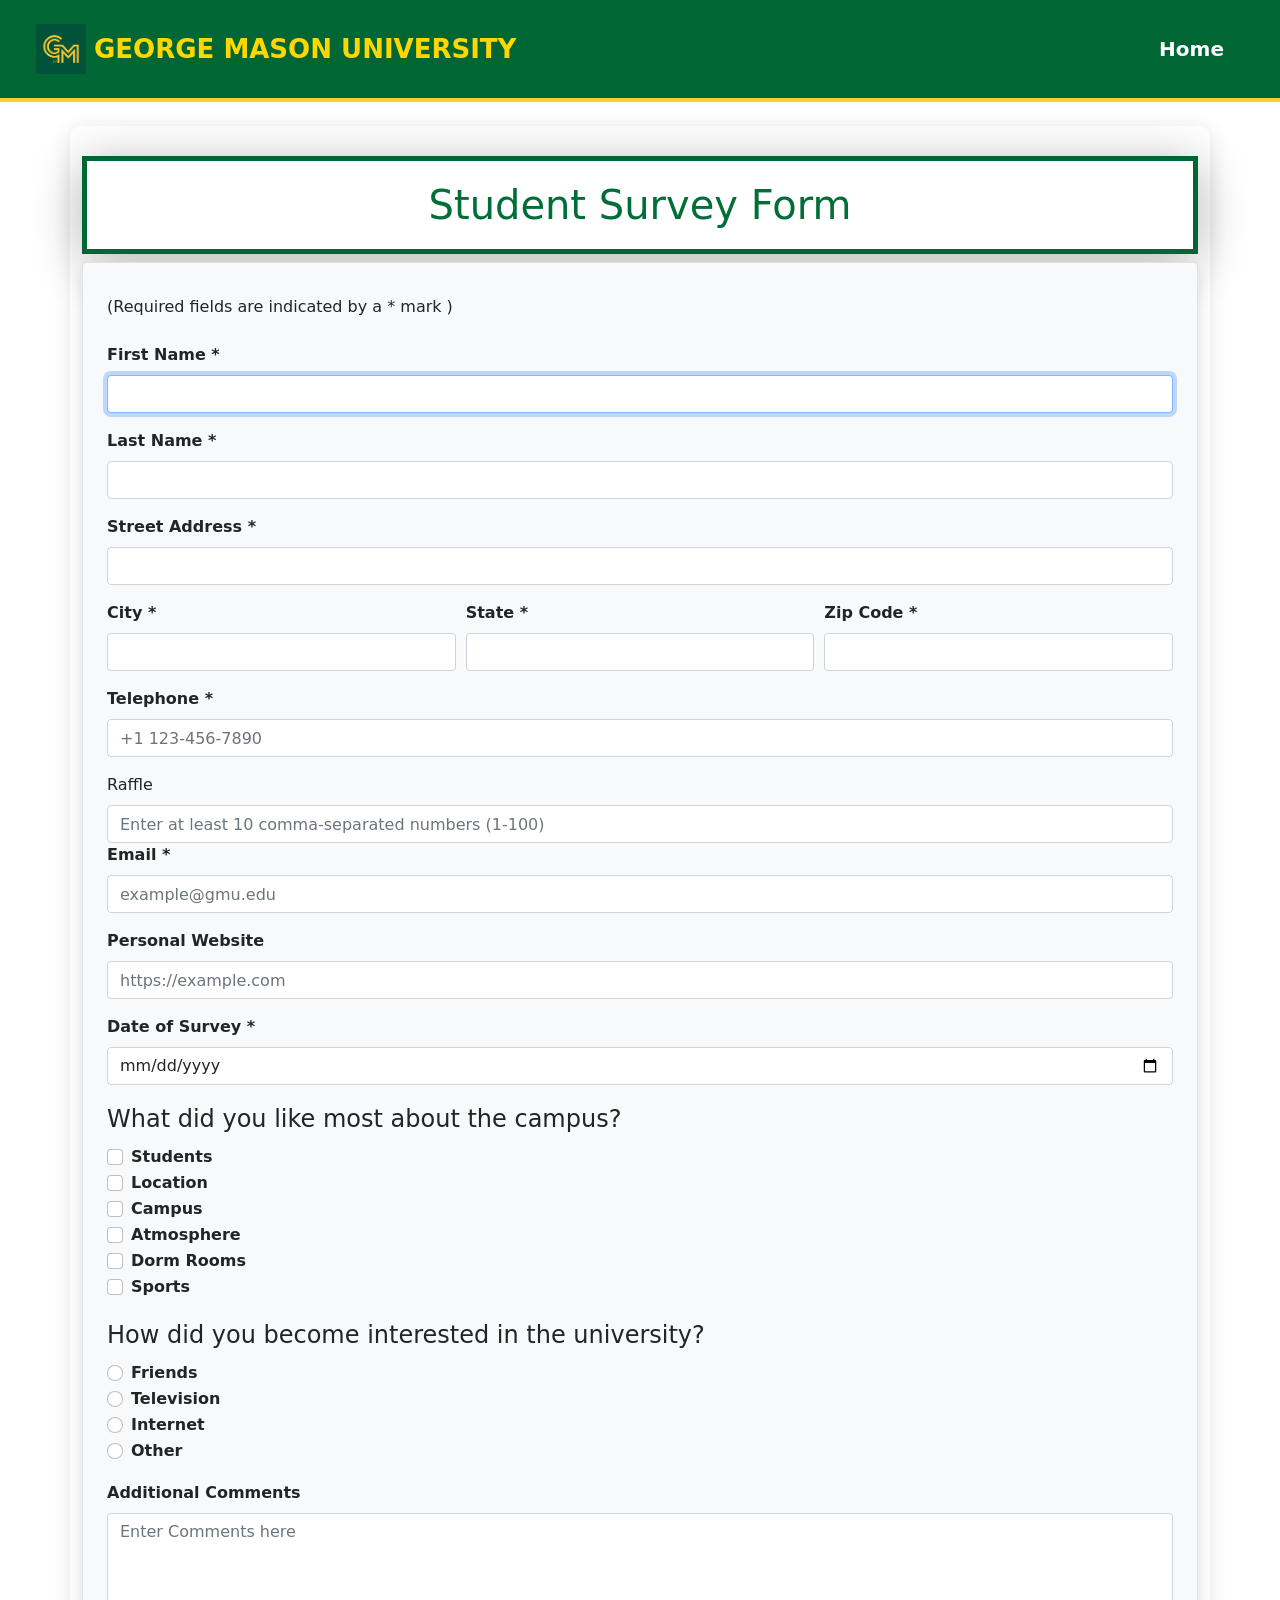
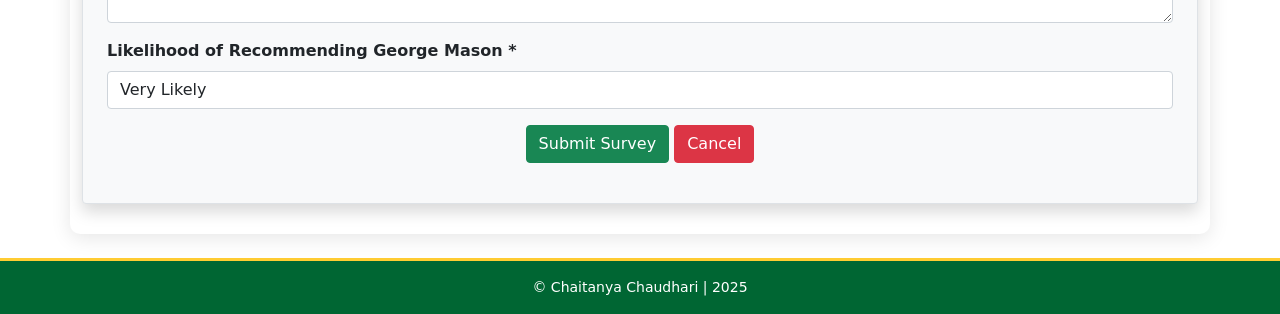
<file: index.html>
<!DOCTYPE html>
<html lang="en">
<head>
    <meta charset="UTF-8">
    <meta name="viewport" content="width=device-width, initial-scale=1.0">
    <title>CS Department Survey</title>
    <link rel="stylesheet" href="https://cdn.jsdelivr.net/npm/bootstrap@4.4.1/dist/css/bootstrap.min.css">
    <link rel="stylesheet" href="survey.css">
    <link rel="stylesheet" href="./bootstrap.min.css">
    <link rel="javascript" href="./bootstrap.min.js">
</head>
<body>  
    <header class="header p-4">
        <div class="container-fluid d-flex flex-row justify-content-between align-items-center">
            <div class="d-flex align-items-center">
                <img src="images/gmu_logo.jpg" alt="CS department logo">
                <span class="hello-text ms-2"> GEORGE MASON UNIVERSITY</span>
            </div>
            <nav class="nav-bar">
                 <a href="folio.html">Home</a> 
            </nav>
        </div>
    </header>
    <main class="container mt-4">
        <h1 class="text-center">Student Survey Form </h1>
        <form autocomplete="on" class="p-4 border rounded bg-light shadow">
            <!-- Fields For First Name, Last Name, Street Address, City, State , Zip Code  -->
            <div class="form-group">
                <p class="pt-2 pb-2">(Required fields are indicated by a <span class="star">*</span> mark )</p>
                <label for="first-name">First Name *</label>
                <input type="text" id="first-name" name="first-name" class="form-control" required autofocus>
            </div>
            <div class="form-group">
                <label for="last-name">Last Name *</label>
                <input type="text" id="last-name" name="last-name" class="form-control" required>
            </div>
            
            <div class="form-group">
                <label for="address">Street Address *</label>
                <input type="text" id="address" name="address" class="form-control" required>
            </div>
            <div class="form-row">
                <div class="form-group col-md-4">
                    <label for="city">City *</label>
                    <input type="text" id="city" name="city" class="form-control" required>
                </div>
                <div class="form-group col-md-4">
                    <label for="state">State *</label>
                    <input type="text" id="state" name="state" class="form-control" required>
                </div>
                <div class="form-group col-md-4">
                    <label for="zip">Zip Code *</label>
                    <input type="text" id="zip" name="zip" class="form-control" required>
                </div>
            </div>
            <div class="form-group">
                <label for="phone">Telephone *</label>
                <input type="tel" id="phone" name="phone" class="form-control" placeholder="+1 123-456-7890" required>
            </div>
            <div class="form-group"></div>
                <label for="raffle">Raffle</label>
                <input type="text" id="raffle" name="raffle" class="form-control" placeholder="Enter at least 10 comma-separated numbers (1-100)" >
            </div>
            <div class="form-group">
                <label for="email">Email *</label>
                <input type="email" id="email" name="email" class="form-control" placeholder="example@gmu.edu" required>
            </div>
            <div class="form-group">
                <label for="url">Personal Website</label>
                <input type="url" id="url" name="url" class="form-control" placeholder="https://example.com">
            </div>
            <div class="form-group">
                <label for="survey-date">Date of Survey *</label>
                <input type="date" id="survey-date" name="survey-date" class="form-control" required>
            </div>
            <fieldset class="form-group">
                <legend>What did you like most about the campus?</legend>
                <div class="form-check">
                    <input type="checkbox" id="students" class="form-check-input">
                    <label for="students" class="form-check-label">Students</label>
                </div>
                <div class="form-check">
                    <input type="checkbox" id="location" class="form-check-input">
                    <label for="location" class="form-check-label">Location</label>
                </div>
                <div class="form-check">
                    <input type="checkbox" id="campus" class="form-check-input">
                    <label for="campus" class="form-check-label">Campus</label>
                </div>
                <div class="form-check">
                    <input type="checkbox" id="atmosphere" class="form-check-input">
                    <label for="atmosphere" class="form-check-label">Atmosphere</label>
                </div>
                <div class="form-check">
                    <input type="checkbox" id="dorms" class="form-check-input">
                    <label for="dorms" class="form-check-label">Dorm Rooms</label>
                </div>
                <div class="form-check">
                    <input type="checkbox" id="sports" class="form-check-input">
                    <label for="sports" class="form-check-label">Sports</label>
                </div>
            </fieldset>
            
            <fieldset class="form-group">
                <legend>How did you become interested in the university?</legend>
                <div class="form-check">
                    <input type="radio" id="friends" name="interest" class="form-check-input">
                    <label for="friends" class="form-check-label">Friends</label>
                </div>
                <div class="form-check">
                    <input type="radio" id="television" name="interest" class="form-check-input">
                    <label for="television" class="form-check-label">Television</label>
                </div>
                <div class="form-check">
                    <input type="radio" id="internet" name="interest" class="form-check-input">
                    <label for="internet" class="form-check-label">Internet</label>
                </div>
                <div class="form-check">
                    <input type="radio" id="other" name="interest" class="form-check-input" onclick="toggleOtherInput(true)">
                    <label for="other" class="form-check-label">Other</label>
                </div>
                <div id="other-input" style="display: none; margin-top: 10px;">
                    <input type="text" id="other-text" class="form-control" placeholder="Please specify">
                </div>
            </fieldset>
            <script>
                function toggleOtherInput(show) {
                    document.getElementById("other-input").style.display = show ? "block" : "none";
                }
            </script>
            
            <div class="form-group">
                <label for="comments">Additional Comments </label>
                <textarea id="comments" name="comments" class="form-control" rows="4" placeholder="Enter Comments here"></textarea>
            </div>
            <div class="form-group">
                <label for="recommendation">Likelihood of Recommending George Mason *</label>
                <select id="recommendation" name="recommendation" class="form-control" required>
                    <option value="Very Likely">Very Likely</option>
                    <option value="Likely">Likely</option>
                    <option value="Unlikely">Unlikely</option>
                </select>
            </div>
            <!-- Buttons for Submit and Cancel -->
            <div class="form-group text-center">
                <button type="submit" class="btn btn-success">Submit Survey</button>
                <button type="reset" class="btn btn-danger">Cancel</button>
            </div>
        </form>
    </main>
    <footer class="footer mt-4 bg-green text-white text-center p-3">
        <span>&copy; Chaitanya Chaudhari | 2025</span>
    </footer>
</body>
</html>
</file>
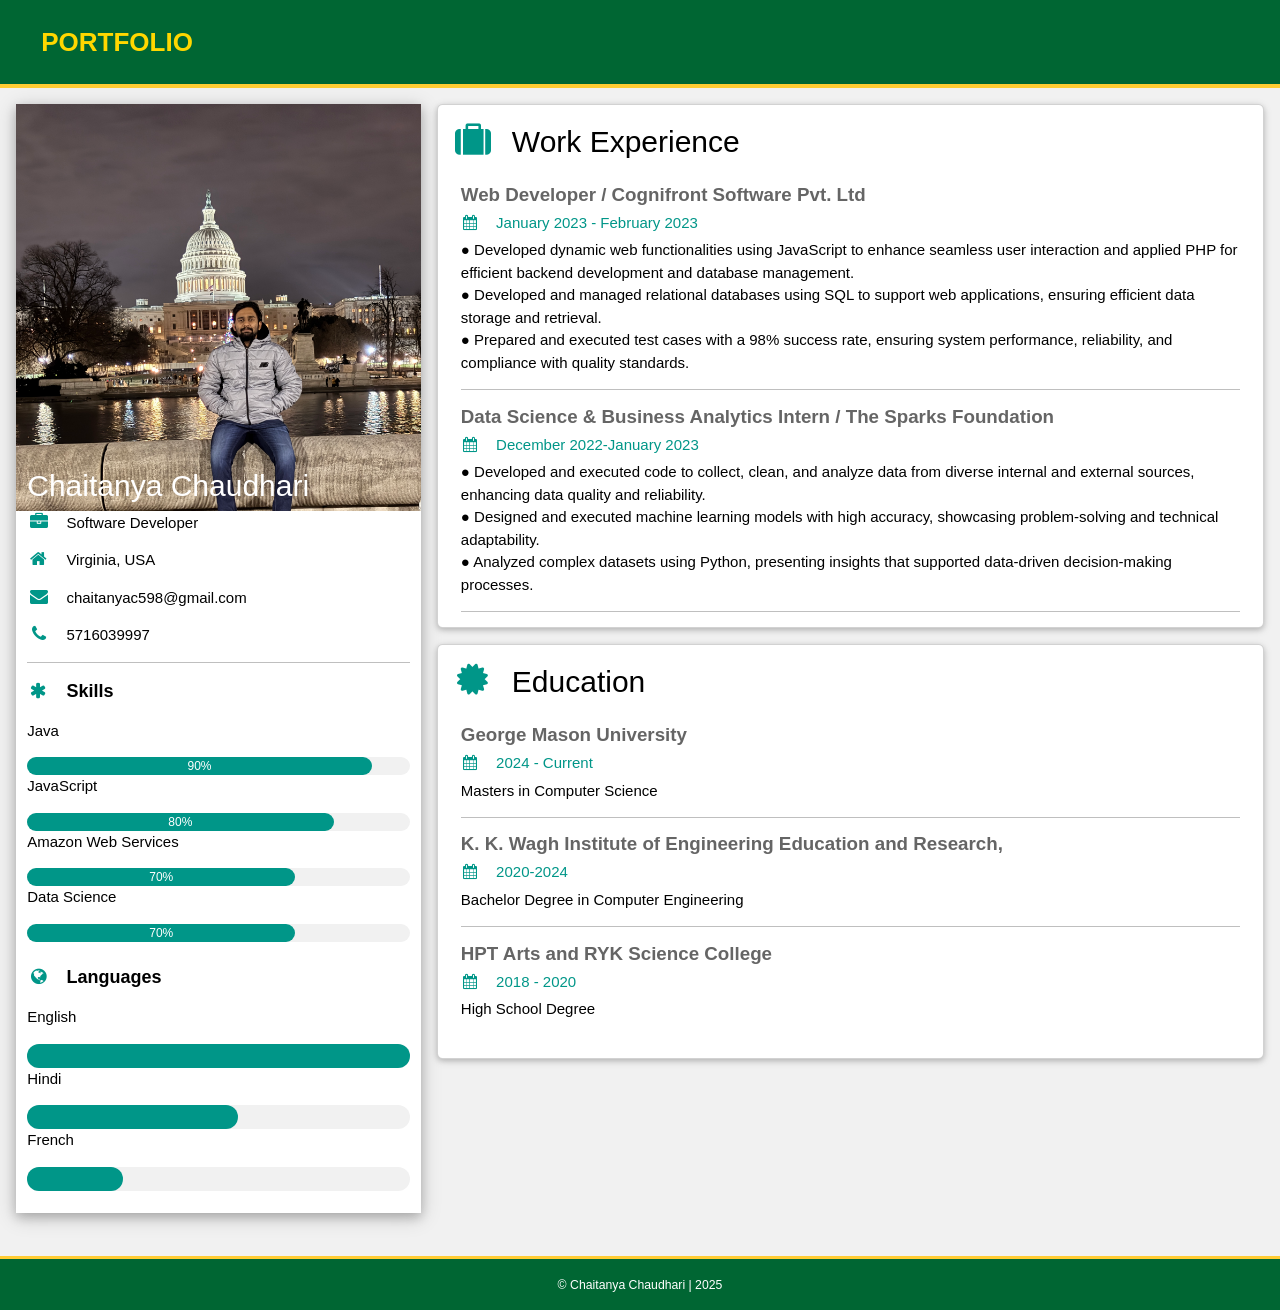
<file: folio.html>
<!-- href="https://www.w3schools.com/w3css/4/w3.css"> -->
<!DOCTYPE html>
<html>

<head>
  <title>Portfolio </title>
  <meta charset="UTF-8">
  <meta name="viewport" content="width=device-width, initial-scale=1">
  <link rel="stylesheet" href="style.css">
  <link rel='stylesheet' href="https://fonts.googleapis.com/css?family=Audiowide|Sofia|Trirong">
  <link rel="stylesheet" href="https://cdnjs.cloudflare.com/ajax/libs/font-awesome/4.7.0/css/font-awesome.min.css">
  <link rel="stylesheet" href="https://cdn.jsdelivr.net/npm/bootstrap@5.3.0/dist/css/bootstrap.min.css">

  <style>
    html,
    body,
    h1,
    h2,
    h3,
    h4,
    h5,
    h6 {
      font-family: "Roboto", sans-serif
    }
  </style>
</head>

<body class="light-grey">
  <header class="header p-4">
    <div class="container-fluid d-flex flex-row justify-content-between align-items-center">
      <div class="d-flex align-items-center">
        <!-- <img src="images/gmu_logo.jpg" alt="CS department logo"> -->
        <span class="hello-text ms-2">PORTFOLIO</span> 
      </div>
      <nav class="nav-bar">
        <!-- <a href="survey.html">Student Survey Form</a> -->
      </nav>
    </div>
  </header>

  <!-- Page Container -->
  <div class="content margin-top" style="max-width:1400px;">
    <!-- The Grid -->
    <div class="row-padding">

      <!-- Left Column -->
      <div class="third">

        <div class="white text-grey card-4">
          <div class="display-container">
            <img src="images/profile.jpg" style="width:100%" alt="Avatar">
            <div class="display-bottomleft container text-white">
              <h2>Chaitanya Chaudhari</h2>
            </div>
          </div>
          <div class="container">
            <p><i class="fa fa-briefcase fa-fw margin-right large text-teal"></i>Software Developer</p>
            <p><i class="fa fa-home fa-fw margin-right large text-teal"></i>Virginia, USA</p>
            <p><i class="fa fa-envelope fa-fw margin-right large text-teal"></i>chaitanyac598@gmail.com</p>
            <p><i class="fa fa-phone fa-fw margin-right large text-teal"></i>5716039997</p>
            <hr>

            <p class="large"><b><i class="fa fa-asterisk fa-fw margin-right text-teal"></i>Skills</b></p>
            <p>Java</p>
            <div class="light-grey round-xlarge small">
              <div class="round-xlarge teal" style="width:90%; text-align: center; color: white;">90%</div>
            </div>

            <p>JavaScript</p>
            <div class="light-grey round-xlarge small">
              <div class="round-xlarge teal" style="width:80%; text-align: center; color: white;">80%</div>
            </div>

            <p>Amazon Web Services</p>
            <div class="light-grey round-xlarge small">
              <div class="round-xlarge teal" style="width:70%; text-align: center; color: white;">70%</div>
            </div>

            <p>Data Science</p>
            <div class="light-grey round-xlarge small">
              <div class="round-xlarge teal" style="width:70%; text-align: center; color: white;">70%</div>
            </div>

            <br>

            <p class="large text-theme"><b><i class="fa fa-globe fa-fw margin-right text-teal"></i>Languages</b></p>
            <p>English</p>
            <div class="light-grey round-xlarge">
              <div class="round-xlarge teal" style="height:24px;width:100%"></div>
            </div>
            <p>Hindi </p>
            <div class="light-grey round-xlarge">
              <div class="round-xlarge teal" style="height:24px;width:55%"></div>
            </div>
            <p>French </p>
            <div class="light-grey round-xlarge">
              <div class="round-xlarge teal" style="height:24px;width:25%"></div>
            </div>
            <br>
          </div>
        </div><br>

        <!-- End Left Column -->
      </div>

      <!-- Right Column -->
      <div class="twothird">

        <div class="container card white margin-bottom">
          <h2 class="text-grey padding-16"><i class="fa fa-suitcase fa-fw margin-right xxlarge text-teal"></i>Work
            Experience</h2>
          <div class="container">
            <h5 class="opacity"><b>Web Developer / Cognifront Software Pvt. Ltd</b></h5>
            <h6 class="text-teal"><i class="fa fa-calendar fa-fw margin-right"></i>January 2023 - February 2023</span>
            </h6>
            ● Developed dynamic web functionalities using JavaScript to enhance seamless user interaction and applied
            PHP for efficient backend
            development and database management.<br>
            ● Developed and managed relational databases using SQL to support web applications, ensuring efficient data
            storage and retrieval.
            <br>● Prepared and executed test cases with a 98% success rate, ensuring system performance, reliability,
            and compliance with quality
            standards.
            <hr>
          </div>
          <div class="container">
            <h5 class="opacity"><b>Data Science & Business Analytics Intern / The Sparks Foundation </b></h5>
            <h6 class="text-teal"><i class="fa fa-calendar fa-fw margin-right"></i>December 2022-January 2023</h6>
            <p> ● Developed and executed code to collect, clean, and analyze data from diverse internal and external
              sources, enhancing
              data quality and reliability.<br>
              ● Designed and executed machine learning models with high accuracy, showcasing problem-solving and
              technical adaptability.
              <br> ● Analyzed complex datasets using Python, presenting insights that supported data-driven
              decision-making processes.
            </p>
            <hr>
          </div>

        </div>

        <div class="container card white">
          <h2 class="text-grey padding-16"><i
              class="fa fa-certificate fa-fw margin-right xxlarge text-teal"></i>Education</h2>
          <div class="container">
            <h5 class="opacity"><b>George Mason University </b></h5>
            <h6 class="text-teal"><i class="fa fa-calendar fa-fw margin-right"></i>2024 - <span
                class="w3-tag w3-teal w3-round">Current</span></h6>
            <p>Masters in Computer Science </p>
            <hr>
          </div>
          <div class="container">
            <h5 class="opacity"><b>K. K. Wagh Institute of Engineering Education and Research,</b></h5>
            <h6 class="text-teal"><i class="fa fa-calendar fa-fw margin-right"></i>2020-2024</h6>
            <p>Bachelor Degree in Computer Engineering</p>
            <hr>
          </div>
          <div class="container">
            <h5 class="opacity"><b>HPT Arts and RYK Science College </b></h5>
            <h6 class="text-teal"><i class="fa fa-calendar fa-fw margin-right"></i>2018 - 2020</h6>
            <p>High School Degree</p><br>
          </div>
        </div>

        <!-- End Right Column -->
      </div>

      <!-- End Grid -->
    </div>

    <!-- End Page Container -->
  </div>


  <!-- Footer -->
  <footer class="footer">
    <span><small>&copy; Chaitanya Chaudhari | 2025 </small> </span>
  </footer>
</body>

</html>
</file>
<file: survey.css>
/* Set background color for the whole page */
body {
    background-color: lightgray; 
    font-family: Arial, sans-serif;
}

/* Styling for h1 elements */
h1 {
    color: #016d37; 
    text-align: center;
    padding: 20px;
    border: 5px solid #006633; 
    box-shadow: 0px 8px 50px rgba(0, 0, 0, 0.3);
}

/* Custom class for GMU-themed elements */
.gmu-highlight {
    background-color: #FFCC33; 
    color: #006633; 
    padding: 10px;
    border-radius: 5px;
    font-weight: bold;
}

/* Header styling */
.header {
    background-color: #006633 !important;
    border-bottom: 4px solid #FFCC33;
    padding: 10px 10px 100px;
    
}
.header img {
    height: 50px;
}

.nav-bar a {
    color: white !important;
    font-weight: bold;
    padding: 5px;
    text-decoration: none;
    margin-right: 15px;
    font-size: 20px;
    border-radius: 10px;
}

.nav-bar a:hover {
    color: #FFCC33 !important;
}

/* Styling for the section container */
.container {
    background: white;
    padding: 30px;
    border-radius: 10px;
    box-shadow: 0px 4px 20px rgba(0, 0, 0, 0.1);
}

/* Form styling */
form {
    background: white;
    padding: 30px;
    border-radius: 10px;
    box-shadow: 0px 4px 15px rgba(0, 0, 0, 0.1);
}

.form-group label {
    font-weight: bold;
}

input, select, textarea {
    border-radius: 5px;
    border: 1px solid #ccc;
    padding: 8px;
    width: 100%;
}

button {
    background-color: #016d37;
    color: white;
    font-size: 18px;
    padding: 10px;
    border-radius: 5px;
}

button:hover {
    background-color: #014d29;
}

/* Footer styling */
.footer {
    background-color: #006633 !important;
    color: white;
    text-align: center;
    padding: 15px;
    font-size: 14px;
    margin-top: 20px;
    border-top: 3px solid #FFCC33;
}

.hello-text {
    color: gold;
    font-weight: bold;
    font-size: 26px; 
    text-transform: uppercase;
    white-space: nowrap;
    display: inline-block;
}
</file>
<file: style.css>
html{box-sizing:border-box}*,*:before,*:after{box-sizing:inherit}
html{-ms-text-size-adjust:100%;-webkit-text-size-adjust:100%}body{margin:0}
article,aside,details,figcaption,figure,footer,header,main,menu,nav,section{display:block}summary{display:list-item}
audio,canvas,progress,video{display:inline-block}progress{vertical-align:baseline}
audio:not([controls]){display:none;height:0}[hidden],template{display:none}
a{background-color:transparent}a:active,a:hover{outline-width:0}
abbr[title]{border-bottom:none;text-decoration:underline;text-decoration:underline dotted}
b,strong{font-weight:bolder}dfn{font-style:italic}mark{background:#ff0;color:#000}
small{font-size:80%}sub,sup{font-size:75%;line-height:0;position:relative;vertical-align:baseline}
sub{bottom:-0.25em}sup{top:-0.5em}figure{margin:1em 40px}img{border-style:none}
code,kbd,pre,samp{font-family:monospace,monospace;font-size:1em}hr{box-sizing:content-box;height:0;overflow:visible}
button,input,select,textarea,optgroup{font:inherit;margin:0}optgroup{font-weight:bold}
button,input{overflow:visible}button,select{text-transform:none}
button,[type=button],[type=reset],[type=submit]{-webkit-appearance:button}
button::-moz-focus-inner,[type=button]::-moz-focus-inner,[type=reset]::-moz-focus-inner,[type=submit]::-moz-focus-inner{border-style:none;padding:0}
button:-moz-focusring,[type=button]:-moz-focusring,[type=reset]:-moz-focusring,[type=submit]:-moz-focusring{outline:1px dotted ButtonText}
fieldset{border:1px solid #c0c0c0;margin:0 2px;padding:.35em .625em .75em}
legend{color:inherit;display:table;max-width:100%;padding:0;white-space:normal}textarea{overflow:auto}
[type=checkbox],[type=radio]{padding:0}
[type=number]::-webkit-inner-spin-button,[type=number]::-webkit-outer-spin-button{height:auto}
[type=search]{-webkit-appearance:textfield;outline-offset:-2px}
[type=search]::-webkit-search-decoration{-webkit-appearance:none}
::-webkit-file-upload-button{-webkit-appearance:button;font:inherit}
/* End extract */
html,body{font-family:Verdana,sans-serif;font-size:15px;line-height:1.5}html{overflow-x:hidden}
h1{font-size:36px}h2{font-size:30px}h3{font-size:24px}h4{font-size:20px}h5{font-size:18px}h6{font-size:16px}
.serif{font-family:serif}.sans-serif{font-family:sans-serif}.cursive{font-family:cursive}.monospace{font-family:monospace}
h1,h2,h3,h4,h5,h6{font-family:"Segoe UI",Arial,sans-serif;font-weight:400;margin:10px 0}.wide{letter-spacing:4px}
hr{border:0;border-top:1px solid #030303;margin:20px 0}
.image{max-width:100%;height:auto}img{vertical-align:middle}a{color:inherit}
.table,.table-all{border-collapse:collapse;border-spacing:0;width:100%;display:table}.table-all{border:1px solid #ccc}
.bordered tr,.table-all tr{border-bottom:1px solid #ddd}.striped tbody tr:nth-child(even){background-color:#f1f1f1}
.table-all tr:nth-child(odd){background-color:#fff}.table-all tr:nth-child(even){background-color:#f1f1f1}
.hoverable tbody tr:hover,.ul.hoverable li:hover{background-color:#0c0b0b}.centered tr th,.centered tr td{text-align:center}
.table td,.table th,.table-all td,.table-all th{padding:8px 8px;display:table-cell;text-align:left;vertical-align:top}
.table th:first-child,.table td:first-child,.table-all th:first-child,.table-all td:first-child{padding-left:16px}
.btn,.button{border:none;display:inline-block;padding:8px 16px;vertical-align:middle;overflow:hidden;text-decoration:none;color:inherit;background-color:inherit;text-align:center;cursor:pointer;white-space:nowrap}
.btn:hover{box-shadow:0 8px 16px 0 rgba(0,0,0,0.2),0 6px 20px 0 rgba(0,0,0,0.19)}
.btn,.button{-webkit-touch-callout:none;-webkit-user-select:none;-khtml-user-select:none;-moz-user-select:none;-ms-user-select:none;user-select:none}   
.disabled,.btn:disabled,.button:disabled{cursor:not-allowed;opacity:0.3}.disabled *,:disabled *{pointer-events:none}
.btn.disabled:hover,.btn:disabled:hover{box-shadow:none}
.badge,.tag{background-color:#000;color:#fff;display:inline-block;padding-left:8px;padding-right:8px;text-align:center}.badge{border-radius:50%}
.ul{list-style-type:none;padding:0;margin:0}.ul li{padding:8px 16px;border-bottom:1px solid #ddd}.ul li:last-child{border-bottom:none}
.tooltip,.display-container{position:relative}.tooltip .text{display:none}.tooltip:hover .text{display:inline-block}
.ripple:active{opacity:0.5}.ripple{transition:opacity 0s}
.input{padding:8px;display:block;border:none;border-bottom:1px solid #ccc;width:100%}
.select{padding:9px 0;width:100%;border:none;border-bottom:1px solid #ccc}
.dropdown-click,.dropdown-hover{position:relative;display:inline-block;cursor:pointer}
.dropdown-hover:hover .dropdown-content{display:block}
.dropdown-hover:first-child,.dropdown-click:hover{background-color:#ccc;color:#000}
.dropdown-hover:hover > .button:first-child,.dropdown-click:hover > .button:first-child{background-color:#ccc;color:#000}
.dropdown-content{cursor:auto;color:#000;background-color:#fff;display:none;position:absolute;min-width:160px;margin:0;padding:0;z-index:1}
.check,.radio{width:24px;height:24px;position:relative;top:6px}
.sidebar{height:100%;width:200px;background-color:#fff;position:fixed!important;z-index:1;overflow:auto}
.bar-block .dropdown-hover,.bar-block .dropdown-click{width:100%}
.bar-block .dropdown-hover .dropdown-content,.bar-block .dropdown-click .dropdown-content{min-width:100%}
.bar-block .dropdown-hover .button,.bar-block .dropdown-click .button{width:100%;text-align:left;padding:8px 16px}
.main,#main{transition:margin-left .4s}
.modal{z-index:3;display:none;padding-top:100px;position:fixed;left:0;top:0;width:100%;height:100%;overflow:auto;background-color:rgb(0,0,0);background-color:rgba(0,0,0,0.4)}
.modal-content{margin:auto;background-color:#fff;position:relative;padding:0;outline:0;width:600px}
.bar{width:100%;overflow:hidden}.center .bar{display:inline-block;width:auto}
.bar .bar-item{padding:8px 16px;float:left;width:auto;border:none;display:block;outline:0}
.bar .dropdown-hover,.bar .dropdown-click{position:static;float:left}
.bar .button{white-space:normal}
.bar-block .bar-item{width:100%;display:block;padding:8px 16px;text-align:left;border:none;white-space:normal;float:none;outline:0}
.bar-block.center .bar-item{text-align:center}.block{display:block;width:100%}
.responsive{display:block;overflow-x:auto}
.container:after,.container:before,.panel:after,.panel:before,.row:after,.row:before,.row-padding:after,.row-padding:before,
.cell-row:before,.cell-row:after,.clear:after,.clear:before,.bar:before,.bar:after{content:"";display:table;clear:both}
.col,.half,.third,.twothird,.threequarter,.quarter{float:left;width:100%}
.col.s1{width:8.33333%}.col.s2{width:16.66666%}.col.s3{width:24.99999%}.col.s4{width:33.33333%}
.col.s5{width:41.66666%}.col.s6{width:49.99999%}.col.s7{width:58.33333%}.col.s8{width:66.66666%}
.col.s9{width:74.99999%}.col.s10{width:83.33333%}.col.s11{width:91.66666%}.col.s12{width:99.99999%}
@media (min-width:601px){.col.m1{width:8.33333%}.col.m2{width:16.66666%}.col.m3,.quarter{width:24.99999%}.col.m4,.third{width:33.33333%}
.col.m5{width:41.66666%}.col.m6,.half{width:49.99999%}.col.m7{width:58.33333%}.col.m8,.twothird{width:66.66666%}
.col.m9,.threequarter{width:74.99999%}.col.m10{width:83.33333%}.col.m11{width:91.66666%}.col.m12{width:99.99999%}}
@media (min-width:993px){.col.l1{width:8.33333%}.col.l2{width:16.66666%}.col.l3{width:24.99999%}.col.l4{width:33.33333%}
.col.l5{width:41.66666%}.col.l6{width:49.99999%}.col.l7{width:58.33333%}.col.l8{width:66.66666%}
.col.l9{width:74.99999%}.col.l10{width:83.33333%}.col.l11{width:91.66666%}.col.l12{width:99.99999%}}
.rest{overflow:hidden}.stretch{margin-left:-16px;margin-right:-16px}
.content,.auto{margin-left:auto;margin-right:auto}.content{max-width:980px}.auto{max-width:1140px}
.cell-row{display:table;width:100%}.cell{display:table-cell}
.cell-top{vertical-align:top}.cell-middle{vertical-align:middle}.cell-bottom{vertical-align:bottom}
.hide{display:none!important}.show-block,.show{display:block!important}.show-inline-block{display:inline-block!important}
@media (max-width:1205px){.auto{max-width:95%}}
@media (max-width:600px){.modal-content{margin:0 10px;width:auto!important}.modal{padding-top:30px}
.dropdown-hover.mobile .dropdown-content,.dropdown-click.mobile .dropdown-content{position:relative}	
.hide-small{display:none!important}.mobile{display:block;width:100%!important}.bar-item.mobile,.dropdown-hover.mobile,.dropdown-click.mobile{text-align:center}
.dropdown-hover.mobile,.dropdown-hover.mobile .btn,.dropdown-hover.mobile .button,.dropdown-click.mobile,.dropdown-click.mobile .btn,.dropdown-click.mobile .button{width:100%}}
@media (max-width:768px){.modal-content{width:500px}.modal{padding-top:50px}}
@media (min-width:993px){.modal-content{width:900px}.hide-large{display:none!important}.sidebar.collapse{display:block!important}}
@media (max-width:992px) and (min-width:601px){.hide-medium{display:none!important}}
@media (max-width:992px){.sidebar.collapse{display:none}.main{margin-left:0!important;margin-right:0!important}.auto{max-width:100%}}
.top,.bottom{position:fixed;width:100%;z-index:1}.top{top:0}.bottom{bottom:0}
.overlay{position:fixed;display:none;width:100%;height:100%;top:0;left:0;right:0;bottom:0;background-color:rgba(0,0,0,0.5);z-index:2}
.display-topleft{position:absolute;left:0;top:0}.display-topright{position:absolute;right:0;top:0}
.display-bottomleft{position:absolute;left:0;bottom:0}.display-bottomright{position:absolute;right:0;bottom:0}
.display-middle{position:absolute;top:50%;left:50%;transform:translate(-50%,-50%);-ms-transform:translate(-50%,-50%)}
.display-left{position:absolute;top:50%;left:0%;transform:translate(0%,-50%);-ms-transform:translate(-0%,-50%)}
.display-right{position:absolute;top:50%;right:0%;transform:translate(0%,-50%);-ms-transform:translate(0%,-50%)}
.display-topmiddle{position:absolute;left:50%;top:0;transform:translate(-50%,0%);-ms-transform:translate(-50%,0%)}
.display-bottommiddle{position:absolute;left:50%;bottom:0;transform:translate(-50%,0%);-ms-transform:translate(-50%,0%)}
.display-container:hover .display-hover{display:block}.display-container:hover span.display-hover{display:inline-block}.display-hover{display:none}
.display-position{position:absolute}
.circle{border-radius:50%}
.round-small{border-radius:2px}.round,.round-medium{border-radius:4px}.round-large{border-radius:8px}.round-xlarge{border-radius:16px}.round-xxlarge{border-radius:32px}
.row-padding,.row-padding>.half,.row-padding>.third,.row-padding>.twothird,.row-padding>.threequarter,.row-padding>.quarter,.row-padding>.col{padding:0 8px}
.container,.panel{padding:0.01em 16px}.panel{margin-top:16px;margin-bottom:16px}
.code,.codespan{font-family:Consolas,"courier new";font-size:16px}
.code{width:auto;background-color:#fff;padding:8px 12px;border-left:4px solid #4CAF50;word-wrap:break-word}
.codespan{color:crimson;background-color:#f1f1f1;padding-left:4px;padding-right:4px;font-size:110%}
.card,.card-2{box-shadow:0 2px 5px 0 rgba(0,0,0,0.16),0 2px 10px 0 rgba(0,0,0,0.12)}
.card-4,.hover-shadow:hover{box-shadow:0 4px 10px 0 rgba(0,0,0,0.2),0 4px 20px 0 rgba(0,0,0,0.19)}
.spin{animation:spin 2s infinite linear}@keyframes spin{0%{transform:rotate(0deg)}100%{transform:rotate(359deg)}}
.animate-fading{animation:fading 10s infinite}@keyframes fading{0%{opacity:0}50%{opacity:1}100%{opacity:0}}
.animate-opacity{animation:opac 0.8s}@keyframes opac{from{opacity:0} to{opacity:1}}
.animate-top{position:relative;animation:animatetop 0.4s}@keyframes animatetop{from{top:-300px;opacity:0} to{top:0;opacity:1}}
.animate-left{position:relative;animation:animateleft 0.4s}@keyframes animateleft{from{left:-300px;opacity:0} to{left:0;opacity:1}}
.animate-right{position:relative;animation:animateright 0.4s}@keyframes animateright{from{right:-300px;opacity:0} to{right:0;opacity:1}}
.animate-bottom{position:relative;animation:animatebottom 0.4s}@keyframes animatebottom{from{bottom:-300px;opacity:0} to{bottom:0;opacity:1}}
.animate-zoom {animation:animatezoom 0.6s}@keyframes animatezoom{from{transform:scale(0)} to{transform:scale(1)}}
.animate-input{transition:width 0.4s ease-in-out}.animate-input:focus{width:100%!important}
.opacity,.hover-opacity:hover{opacity:0.60}.opacity-off,.hover-opacity-off:hover{opacity:1}
.opacity-max{opacity:0.25}.opacity-min{opacity:0.75}
.greyscale-max,.grayscale-max,.hover-greyscale:hover,.hover-grayscale:hover{filter:grayscale(100%)}
.greyscale,.grayscale{filter:grayscale(75%)}.greyscale-min,.grayscale-min{filter:grayscale(50%)}
.sepia{filter:sepia(75%)}.sepia-max,.hover-sepia:hover{filter:sepia(100%)}.sepia-min{filter:sepia(50%)}
.tiny{font-size:10px!important}.small{font-size:12px!important}.medium{font-size:15px!important}.large{font-size:18px!important}
.xlarge{font-size:24px!important}.xxlarge{font-size:36px!important}.xxxlarge{font-size:48px!important}.jumbo{font-size:64px!important}
.left-align{text-align:left!important}.right-align{text-align:right!important}.justify{text-align:justify!important}.center{text-align:center!important}
.border-0{border:0!important}.border{border:1px solid #ccc!important}
.border-top{border-top:1px solid #ccc!important}.border-bottom{border-bottom:1px solid #ccc!important}
.border-left{border-left:1px solid #ccc!important}.border-right{border-right:1px solid #ccc!important}
.topbar{border-top:6px solid #ccc!important}.bottombar{border-bottom:6px solid #ccc!important}
.leftbar{border-left:6px solid #ccc!important}.rightbar{border-right:6px solid #ccc!important}
.section,.code{margin-top:16px!important;margin-bottom:16px!important}
.margin{margin:16px!important}.margin-top{margin-top:16px!important}.margin-bottom{margin-bottom:16px!important}
.margin-left{margin-left:16px!important}.margin-right{margin-right:16px!important}
.padding-small{padding:4px 8px!important}.padding{padding:8px 16px!important}.padding-large{padding:12px 24px!important}
.padding-16{padding-top:16px!important;padding-bottom:16px!important}.padding-24{padding-top:24px!important;padding-bottom:24px!important}
.padding-32{padding-top:32px!important;padding-bottom:32px!important}.padding-48{padding-top:48px!important;padding-bottom:48px!important}
.padding-64{padding-top:64px!important;padding-bottom:64px!important}
.padding-top-64{padding-top:64px!important}.padding-top-48{padding-top:48px!important}
.padding-top-32{padding-top:32px!important}.padding-top-24{padding-top:24px!important}
.left{float:left!important}.right{float:right!important}
.button:hover{color:#000!important;background-color:#ccc!important}
.transparent,.hover-none:hover{background-color:transparent!important}
.hover-none:hover{box-shadow:none!important}
/* Colors */
.amber,.hover-amber:hover{color:#000!important;background-color:#ffc107!important}
.aqua,.hover-aqua:hover{color:#000!important;background-color:#00ffff!important}
.blue,.hover-blue:hover{color:#fff!important;background-color:#2196F3!important}
.light-blue,.hover-light-blue:hover{color:#000!important;background-color:#87CEEB!important}
.brown,.hover-brown:hover{color:#fff!important;background-color:#795548!important}
.cyan,.hover-cyan:hover{color:#000!important;background-color:#00bcd4!important}
.blue-grey,.hover-blue-grey:hover,.blue-gray,.hover-blue-gray:hover{color:#fff!important;background-color:#607d8b!important}
.green,.hover-green:hover{color:#fff!important;background-color:#4CAF50!important}
.light-green,.hover-light-green:hover{color:#000!important;background-color:#8bc34a!important}
.indigo,.hover-indigo:hover{color:#fff!important;background-color:#3f51b5!important}
.khaki,.hover-khaki:hover{color:#000!important;background-color:#f0e68c!important}
.lime,.hover-lime:hover{color:#000!important;background-color:#cddc39!important}
.orange,.hover-orange:hover{color:#000!important;background-color:#ff9800!important}
.deep-orange,.hover-deep-orange:hover{color:#fff!important;background-color:#ff5722!important}
.pink,.hover-pink:hover{color:#fff!important;background-color:#e91e63!important}
.purple,.hover-purple:hover{color:#fff!important;background-color:#9c27b0!important}
.deep-purple,.hover-deep-purple:hover{color:#fff!important;background-color:#673ab7!important}
.red,.hover-red:hover{color:#fff!important;background-color:#f44336!important}
.sand,.hover-sand:hover{color:#000!important;background-color:#fdf5e6!important}
.teal,.hover-teal:hover{color:#fff!important;background-color:#009688!important}
.yellow,.hover-yellow:hover{color:#000!important;background-color:#ffeb3b!important}
.white,.hover-white:hover{color:#000!important;background-color:#fff!important}
.black,.hover-black:hover{color:#fff!important;background-color:#000!important}
.grey,.hover-grey:hover,.gray,.hover-gray:hover{color:#000!important;background-color:#080707!important}
.light-grey,.hover-light-grey:hover,.light-gray,.hover-light-gray:hover{color:#000000!important;background-color:#f1f1f1!important}
.dark-grey,.hover-dark-grey:hover,.dark-gray,.hover-dark-gray:hover{color:#fff!important;background-color:#616161!important}
.pale-red,.hover-pale-red:hover{color:#000!important;background-color:#ffdddd!important}
.pale-green,.hover-pale-green:hover{color:#000!important;background-color:#ddffdd!important}
.pale-yellow,.hover-pale-yellow:hover{color:#000!important;background-color:#ffffcc!important}
.pale-blue,.hover-pale-blue:hover{color:#000!important;background-color:#ddffff!important}
.text-amber,.hover-text-amber:hover{color:#ffc107!important}
.text-aqua,.hover-text-aqua:hover{color:#00ffff!important}
.text-blue,.hover-text-blue:hover{color:#2196F3!important}
.text-light-blue,.hover-text-light-blue:hover{color:#87CEEB!important}
.text-brown,.hover-text-brown:hover{color:#795548!important}
.text-cyan,.hover-text-cyan:hover{color:#00bcd4!important}
.text-blue-grey,.hover-text-blue-grey:hover,.text-blue-gray,.hover-text-blue-gray:hover{color:#607d8b!important}
.text-green,.hover-text-green:hover{color:#4CAF50!important}
.text-light-green,.hover-text-light-green:hover{color:#8bc34a!important}
.text-indigo,.hover-text-indigo:hover{color:#3f51b5!important}
.text-khaki,.hover-text-khaki:hover{color:#b4aa50!important}
.text-lime,.hover-text-lime:hover{color:#cddc39!important}
.text-orange,.hover-text-orange:hover{color:#ff9800!important}
.text-deep-orange,.hover-text-deep-orange:hover{color:#ff5722!important}
.text-pink,.hover-text-pink:hover{color:#e91e63!important}
.text-purple,.hover-text-purple:hover{color:#9c27b0!important}
.text-deep-purple,.hover-text-deep-purple:hover{color:#673ab7!important}
.text-red,.hover-text-red:hover{color:#f44336!important}
.text-sand,.hover-text-sand:hover{color:#fdf5e6!important}
.text-teal,.hover-text-teal:hover{color:#009688!important}
.text-yellow,.hover-text-yellow:hover{color:#d2be0e!important}
.text-white,.hover-text-white:hover{color:#fff!important}
.text-black,.hover-text-black:hover{color:#ffffff!important}
.text-grey,.hover-text-grey:hover,.text-gray,.hover-text-gray:hover{color:#000000!important}
.text-light-grey,.hover-text-light-grey:hover,.text-light-gray,.hover-text-light-gray:hover{color:#f1f1f1!important}
.text-dark-grey,.hover-text-dark-grey:hover,.text-dark-gray,.hover-text-dark-gray:hover{color:#000000!important}
.border-amber,.hover-border-amber:hover{border-color:#ffc107!important}
.border-aqua,.hover-border-aqua:hover{border-color:#00ffff!important}
.border-blue,.hover-border-blue:hover{border-color:#2196F3!important}
.border-light-blue,.hover-border-light-blue:hover{border-color:#87CEEB!important}
.border-brown,.hover-border-brown:hover{border-color:#795548!important}
.border-cyan,.hover-border-cyan:hover{border-color:#00bcd4!important}
.border-blue-grey,.hover-border-blue-grey:hover,.border-blue-gray,.hover-border-blue-gray:hover{border-color:#607d8b!important}
.border-green,.hover-border-green:hover{border-color:#4CAF50!important}
.border-light-green,.hover-border-light-green:hover{border-color:#8bc34a!important}
.border-indigo,.hover-border-indigo:hover{border-color:#3f51b5!important}
.border-khaki,.hover-border-khaki:hover{border-color:#f0e68c!important}
.border-lime,.hover-border-lime:hover{border-color:#cddc39!important}
.border-orange,.hover-border-orange:hover{border-color:#ff9800!important}
.border-deep-orange,.hover-border-deep-orange:hover{border-color:#ff5722!important}
.border-pink,.hover-border-pink:hover{border-color:#e91e63!important}
.border-purple,.hover-border-purple:hover{border-color:#9c27b0!important}
.border-deep-purple,.hover-border-deep-purple:hover{border-color:#673ab7!important}
.border-red,.hover-border-red:hover{border-color:#f44336!important}
.border-sand,.hover-border-sand:hover{border-color:#fdf5e6!important}
.border-teal,.hover-border-teal:hover{border-color:#009688!important}
.border-yellow,.hover-border-yellow:hover{border-color:#ffeb3b!important}
.border-white,.hover-border-white:hover{border-color:#fff!important}
.border-black,.hover-border-black:hover{border-color:#000!important}
.border-grey,.hover-border-grey:hover,.border-gray,.hover-border-gray:hover{border-color:#9e9e9e!important}
.border-light-grey,.hover-border-light-grey:hover,.border-light-gray,.hover-border-light-gray:hover{border-color:#f1f1f1!important}
.border-dark-grey,.hover-border-dark-grey:hover,.border-dark-gray,.hover-border-dark-gray:hover{border-color:#616161!important}
.border-pale-red,.hover-border-pale-red:hover{border-color:#ffe7e7!important}.border-pale-green,.hover-border-pale-green:hover{border-color:#e7ffe7!important}
.border-pale-yellow,.hover-border-pale-yellow:hover{border-color:#ffffcc!important}.border-pale-blue,.hover-border-pale-blue:hover{border-color:#e7ffff!important}
.footer {
  background-color: #006633;
  color: white;
  text-align: center;
  padding: 15px;
  font-size: 14px;
  margin-top: 20px;
  border-top: 3px solid #FFCC33;
}

.card:hover, .container:hover, .third:hover, .twothird:hover {
    box-shadow: 0px 8px 16px rgba(0, 0, 0, 0.3);
}

/* Header styling */
.header {
  background-color: #006633;
  padding: 10px 10px 100px;
  border-bottom: 4px solid #FFCC33;
}

/* Logo styling */
.header img {
  height: 50px;
}

/* Styling for navigation links */
.nav-bar a {
  color: white;
  font-weight: bold;
  padding: 5px;
  text-decoration: none;
  margin-right: 15px;
  font-size: 20px;
  border-radius: 10px;
}

.nav-bar a:hover {
  color: #FFCC33;
}

/* Text styling for GMU name */
.hello-text {
  color: gold;
  font-weight: bold;
  font-size: 26px;
  text-transform: uppercase;
  white-space: nowrap;
  display: inline-block;
}
</file>
